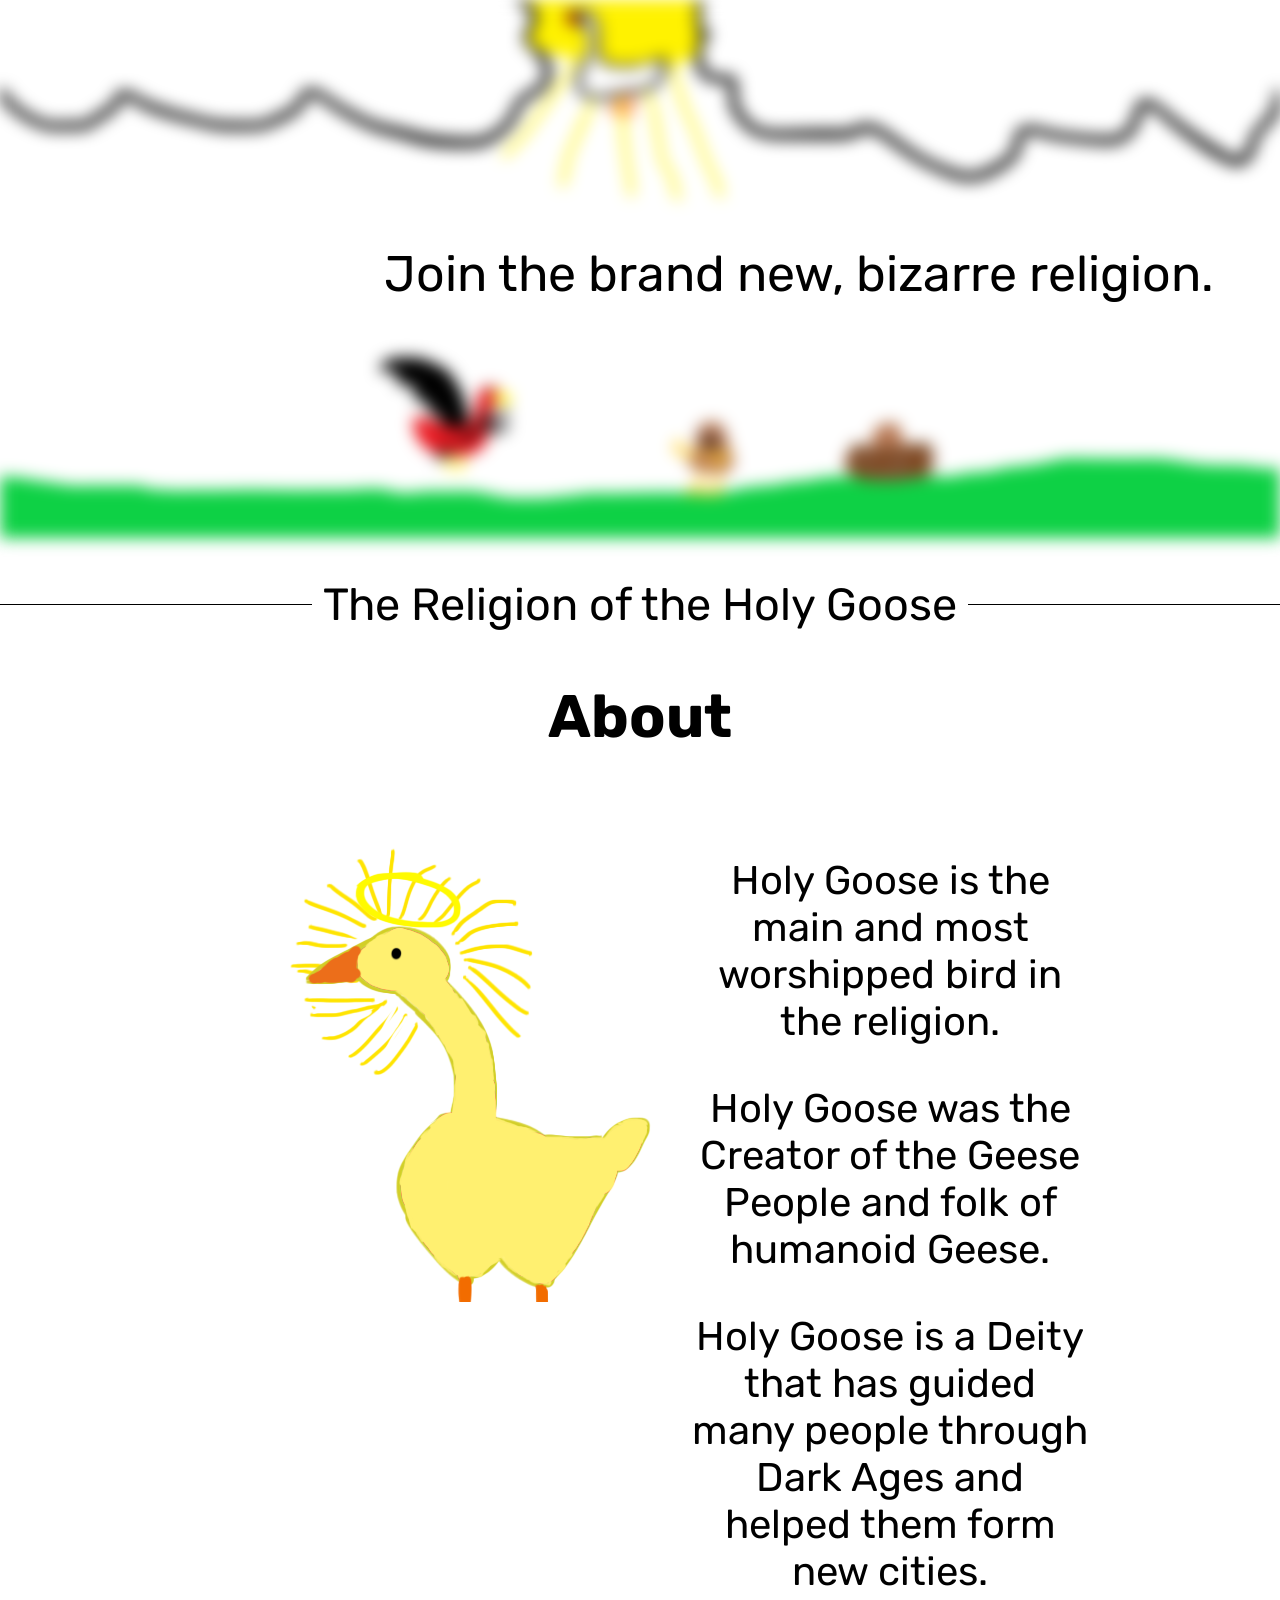
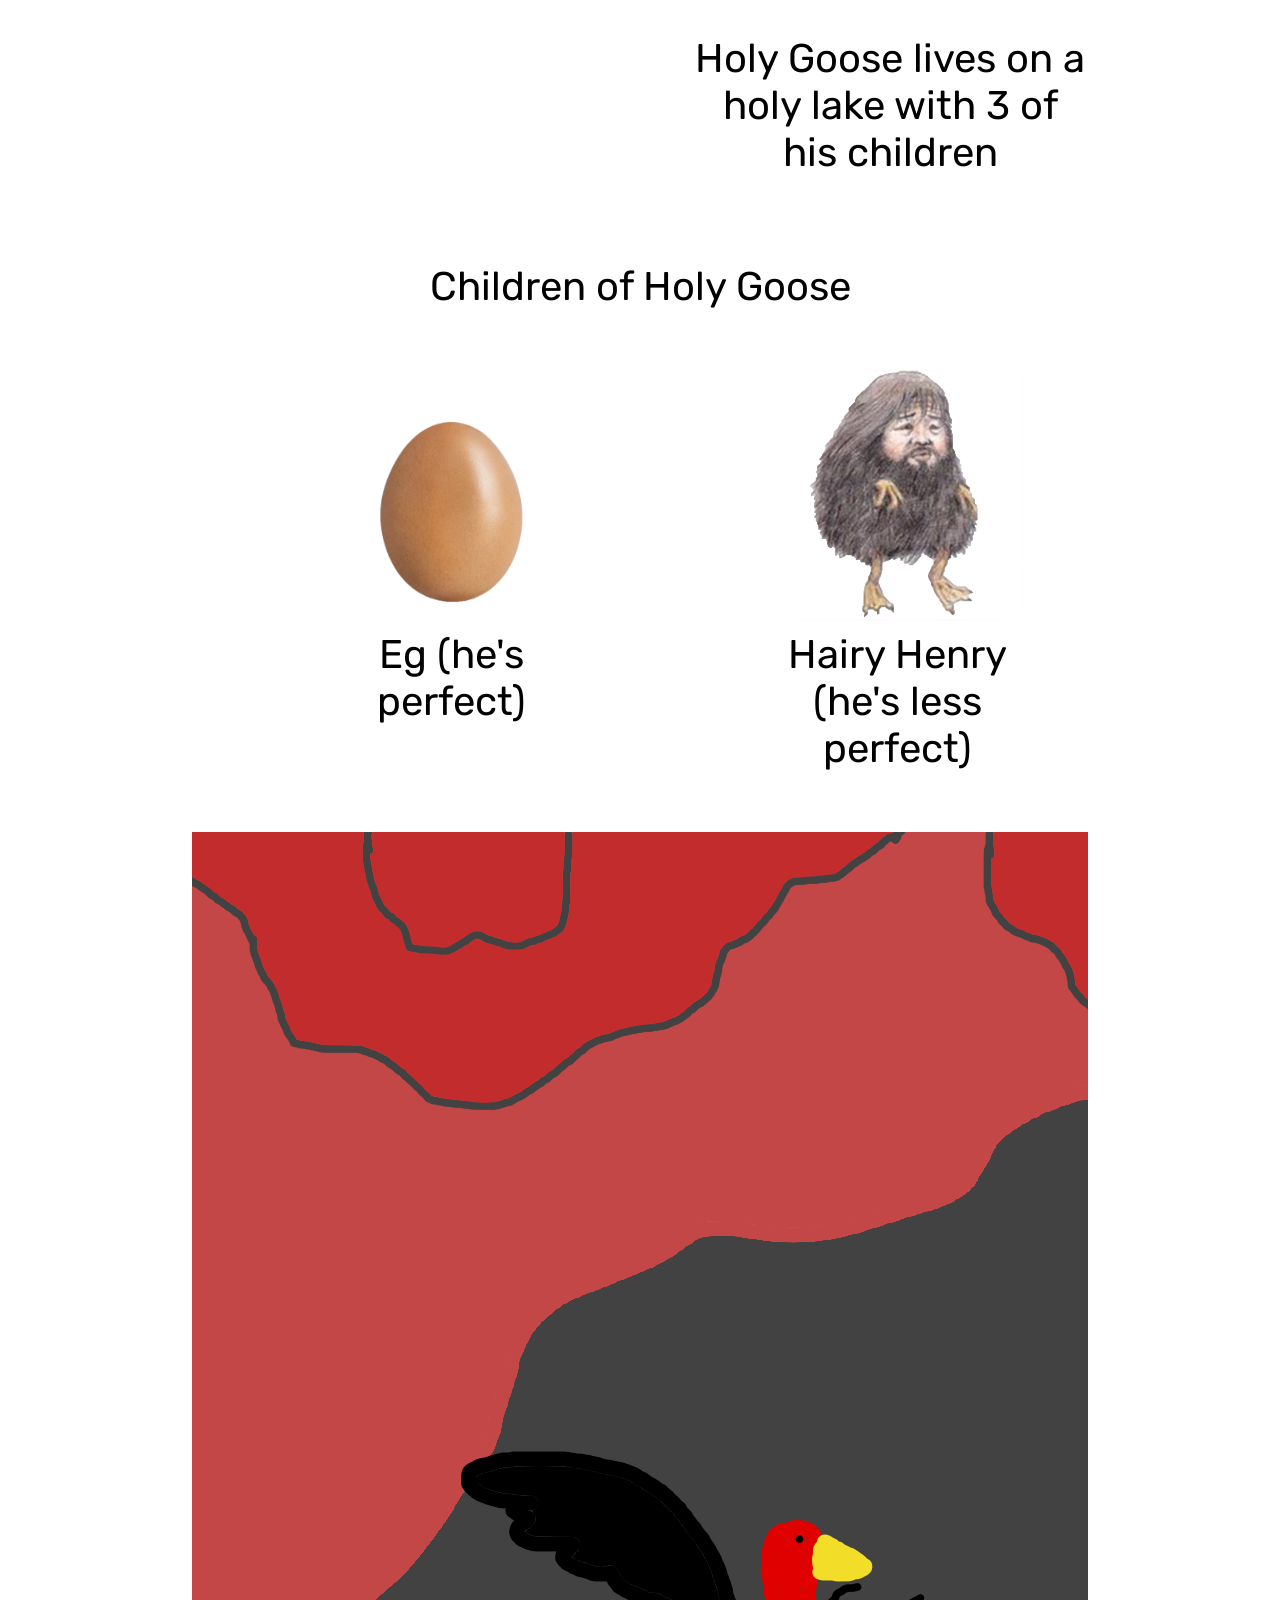
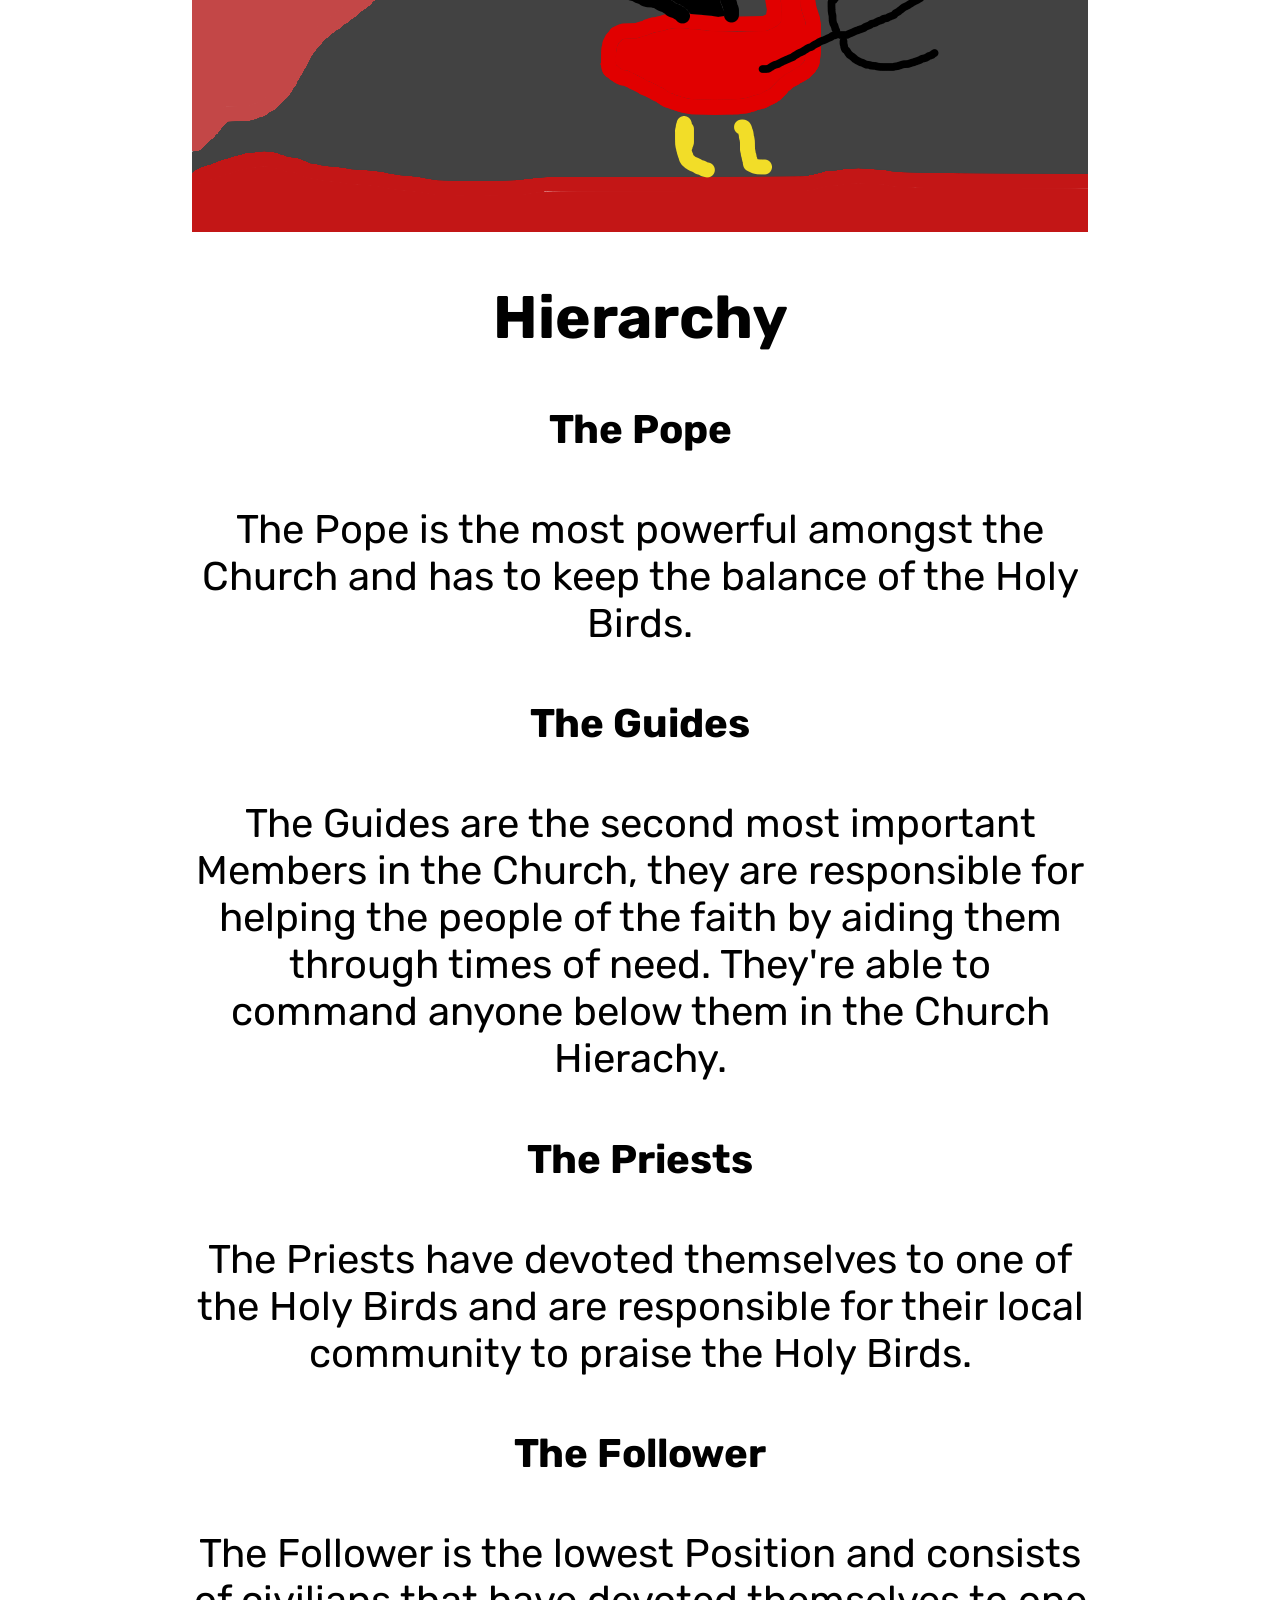
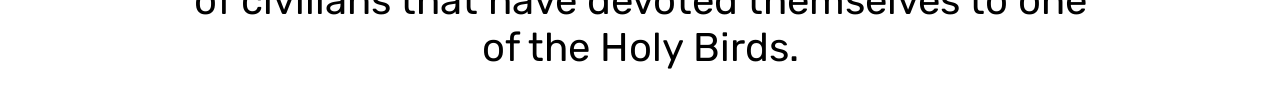
<file: index.html>
<!DOCTYPE html>
<html lang="en">
<head>
    <link rel="stylesheet" href="main.css">
    <link rel="icon" href="img/holy_goose_emoji.png">
    <link rel="preconnect" href="https://fonts.googleapis.com">
    <link rel="preconnect" href="https://fonts.gstatic.com" crossorigin>
    <link href="https://fonts.googleapis.com/css2?family=Rubik:ital,wght@1,300&display=swap" rel="stylesheet">
    <meta charset="UTF-8">
    <meta http-equiv="X-UA-Compatible" content="IE=edge">
    <meta name="viewport" content="width=device-width, initial-scale=1.0">
    <title>The Church of Holy Goose</title>
</head>
<body>
    <div class = 'mainimg'>
        <img src = "img/Holy_Goose_Fan_Art.png" width = 100% style = 'filter:blur(8px); '>
        <div id = 'maintext'>Join the brand new, bizarre religion.</div>
    </div>
    <br><br>
    <main>
        <div class="separator">The Religion of the Holy Goose</div>
        <div class="texts"><strong><h2>About</h2></strong> 
      <div class="row">
          <div class="column">
              <img src = "img/holy_goose_emoji.png" alt = "Portret of holy goose">
            </div>
          <div class="column2">
            <p>Holy Goose is the main and most worshipped bird in the religion.</p>
            <p>Holy Goose was the Creator of the Geese People and folk of humanoid Geese.</p>
            <p>Holy Goose is a Deity that has guided many people through Dark Ages and helped them form new cities.</p>
            <p>Holy Goose lives on a holy lake with 3 of his children</p>
          </div>
      </div> <br>
          Children of Holy Goose
          <div class="row2">
            <div class="column3">
              <img src="img/2574.png" style ="width:100%;" alt="Eg">
              Eg (he's perfect)
            </div>
            <div class="column3">
              <img src="img/Png.png" style ="width:100%;" alt="Hairy Henry">
              Hairy Henry (he's less perfect)
            </div>
          </div>
      <div class = "jared">
        
      </div>
    

      </div> 
      <div class="texts"><strong><h2>Hierarchy</h2></strong> 
        <h4>The Pope</h4>
        <p>The Pope is the most powerful amongst the Church and has to keep the balance of the Holy Birds.</p>
        <h4>The Guides</h4>
        <p>The Guides are the second most important Members in the Church, they are responsible for helping the people of the faith by aiding them through times of need. They're able to command anyone below them in the Church Hierachy.</p>
        <h4>The Priests</h4>
        <p>The Priests have devoted themselves to one of the Holy Birds and are responsible for their local community to praise the Holy Birds.</p>
        <h4>The Follower</h4>
        <p>The Follower is the lowest Position and consists of civilians that have devoted themselves to one of the Holy Birds.</p>

      </main>
</body>
</html>
</file>
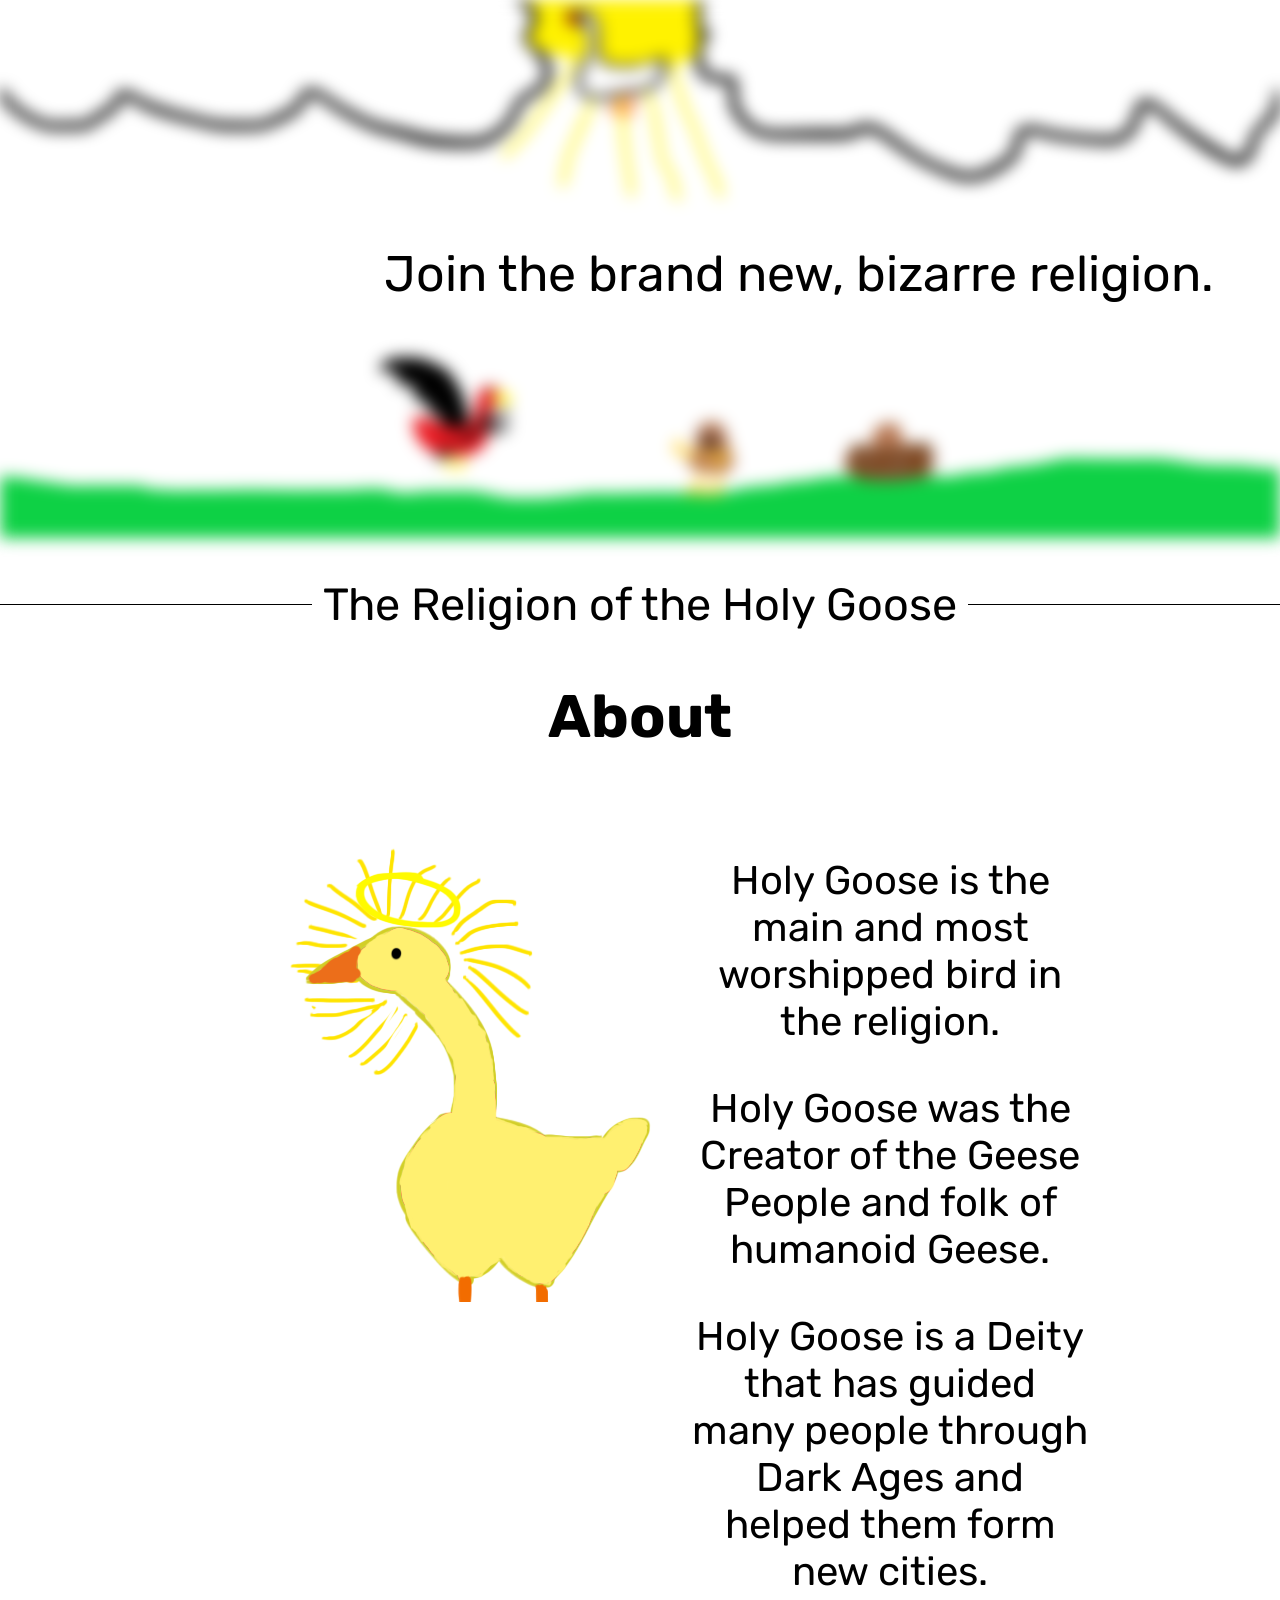
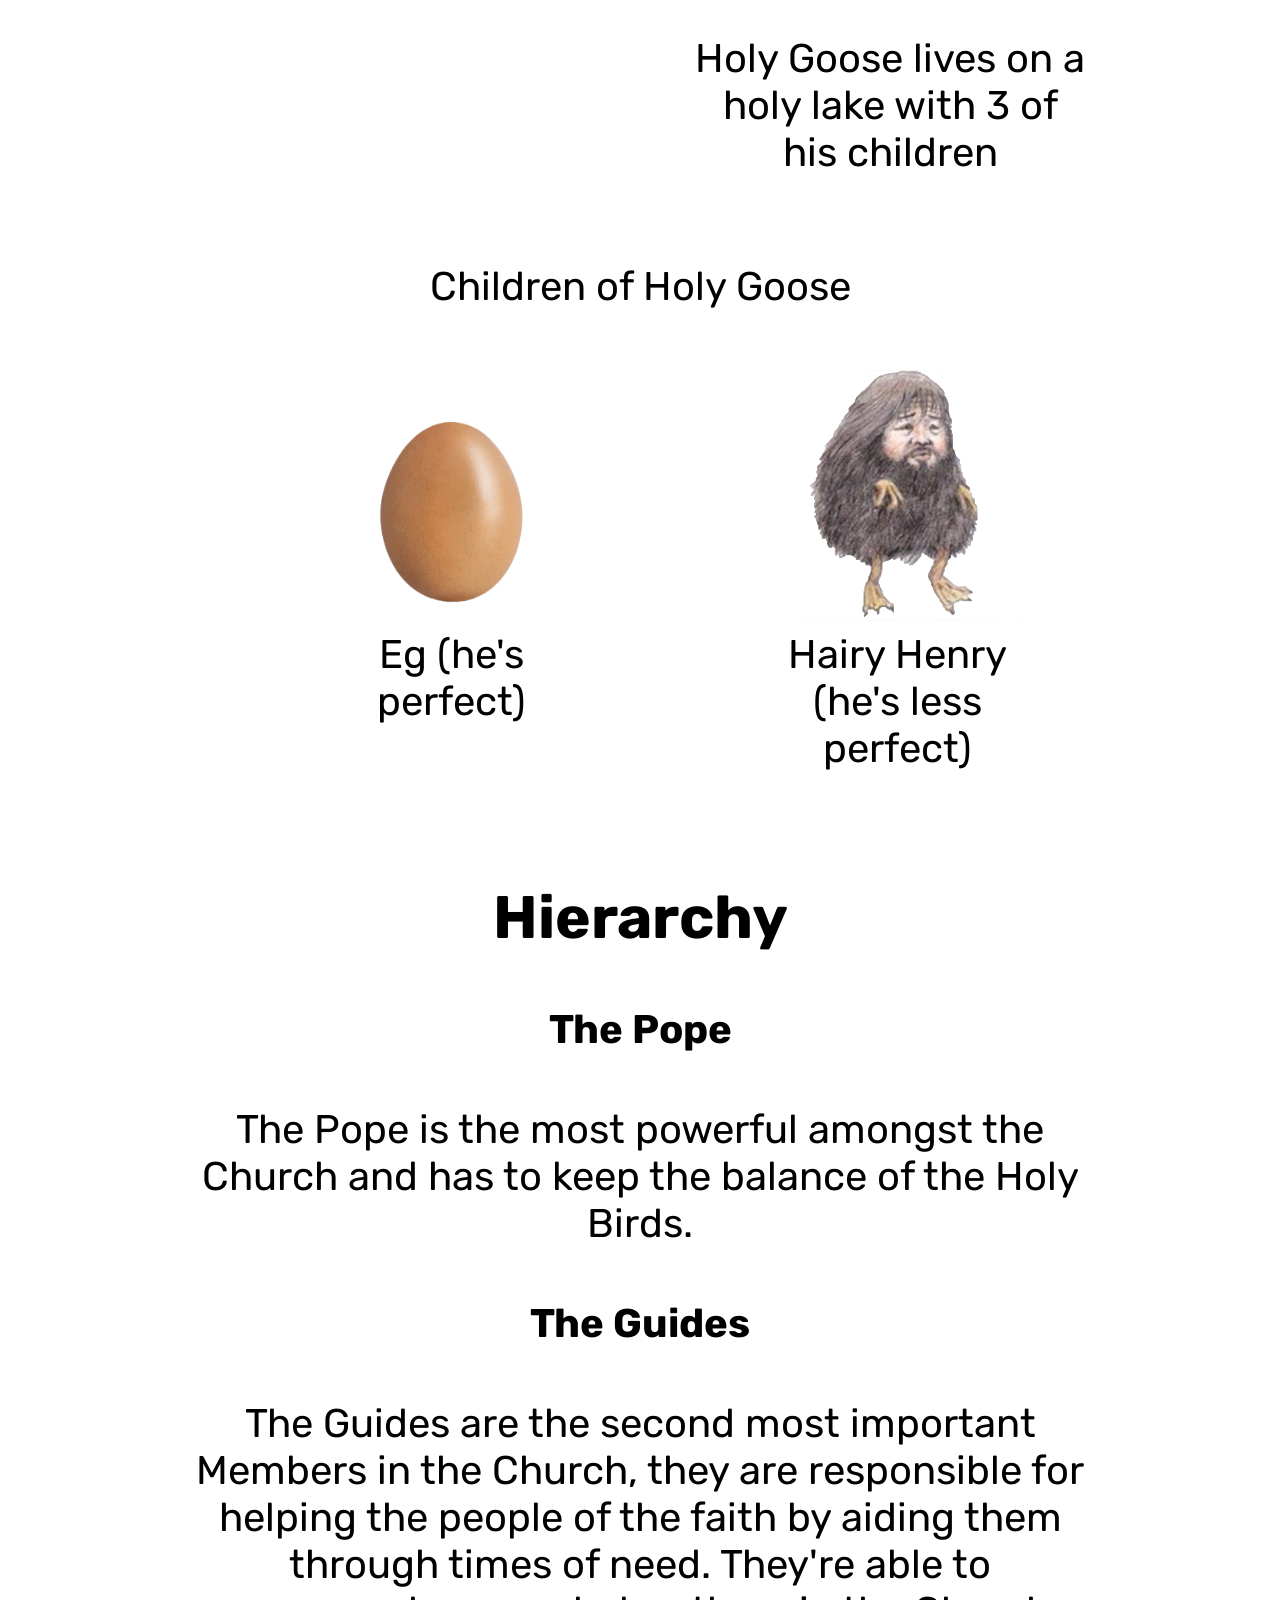
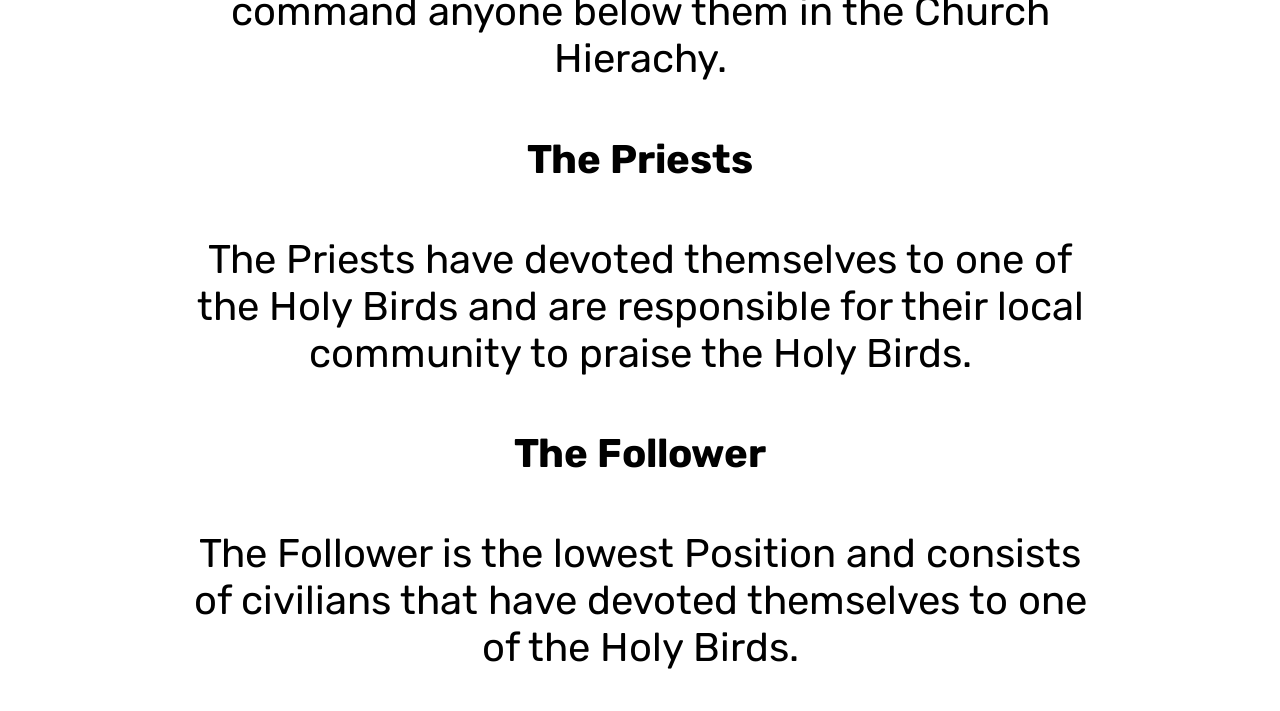
<file: main.html>
<!DOCTYPE html>
<html lang="en">
<head>
    <link rel="stylesheet" href="main.css">
    <link rel="icon" href="img/holy_goose_emoji.png">
    <link rel="preconnect" href="https://fonts.googleapis.com">
    <link rel="preconnect" href="https://fonts.gstatic.com" crossorigin>
    <link href="https://fonts.googleapis.com/css2?family=Rubik:ital,wght@1,300&display=swap" rel="stylesheet">
    <meta charset="UTF-8">
    <meta http-equiv="X-UA-Compatible" content="IE=edge">
    <meta name="viewport" content="width=device-width, initial-scale=1.0">
    <title>The Church of Holy Goose</title>
</head>
<body>
    <div class = 'mainimg'>
        <img src = "img/Holy_Goose_Fan_Art.png" width = 100% style = 'filter:blur(8px); '>
        <div id = 'maintext'>Join the brand new, bizarre religion.</div>
    </div>
    <br><br>
    <main>
        <div class="separator">The Religion of the Holy Goose</div>
        <div class="texts"><strong><h2>About</h2></strong> 
      <div class="row">
          <div class="column">
              <img src = "img/holy_goose_emoji.png" alt = "Portret of holy goose">
            </div>
          <div class="column2">
            <p>Holy Goose is the main and most worshipped bird in the religion.</p>
            <p>Holy Goose was the Creator of the Geese People and folk of humanoid Geese.</p>
            <p>Holy Goose is a Deity that has guided many people through Dark Ages and helped them form new cities.</p>
            <p>Holy Goose lives on a holy lake with 3 of his children</p>
          </div>
      </div> <br>
          Children of Holy Goose
          <div class="row2">
            <div class="column3">
              <img src="img/2574.png" style ="width:100%;" alt="Eg">
              Eg (he's perfect)
            </div>
            <div class="column3">
              <img src="img/Png.png" style ="width:100%;" alt="Hairy Henry">
              Hairy Henry (he's less perfect)
            </div>
          </div>
          
    

      </div> 
      <div class="texts"><strong><h2>Hierarchy</h2></strong> 
        <h4>The Pope</h4>
        <p>The Pope is the most powerful amongst the Church and has to keep the balance of the Holy Birds.</p>
        <h4>The Guides</h4>
        <p>The Guides are the second most important Members in the Church, they are responsible for helping the people of the faith by aiding them through times of need. They're able to command anyone below them in the Church Hierachy.</p>
        <h4>The Priests</h4>
        <p>The Priests have devoted themselves to one of the Holy Birds and are responsible for their local community to praise the Holy Birds.</p>
        <h4>The Follower</h4>
        <p>The Follower is the lowest Position and consists of civilians that have devoted themselves to one of the Holy Birds.</p>

      </main>
</body>
</html>
</file>
<file: main.css>
body {
    margin: 0;
}
.mainimg {
    position:relative;
    text-align: center;
}
#maintext {
    position: absolute;
    color: black;
    text-align: center;
    top: 45%;
    left: 30%;
    font-size: 50px;
    font-family: 'Rubik', sans-serif;
}
main {
    text-align: center;
}
.separator {
    display: flex;
    align-items: center;
    text-align: center;
    font-size: 45px;
    font-family: 'Rubik', sans-serif;
  
  }
.column3{
    float: left;
    width: 28%;
    padding: 60px;
    padding-left:15%;
}
.row2{
  display: table;
}
.texts {
    font-size: 40px;
    font-family: 'Rubik', sans-serif;
    margin-top: 2%;
    margin-left: 15%;
    margin-right: 15%;
}
.row {
  display: grid;
  grid-template-columns: min-content 1fr;
}
.column2 {
  padding-top: 15px;
}
  
  .separator::before,
  .separator::after {
    content: '';
    flex: 1;
    border-bottom: 1px solid #000;
  }
  
  .separator:not(:empty)::before {
    margin-right: .25em;
  }
  
  .separator:not(:empty)::after {
    margin-left: .25em;
  }
.jared {
  background-image: url('img/Jared_Cave.png');
  width:100%;
  height:1000px;
}
</file>
